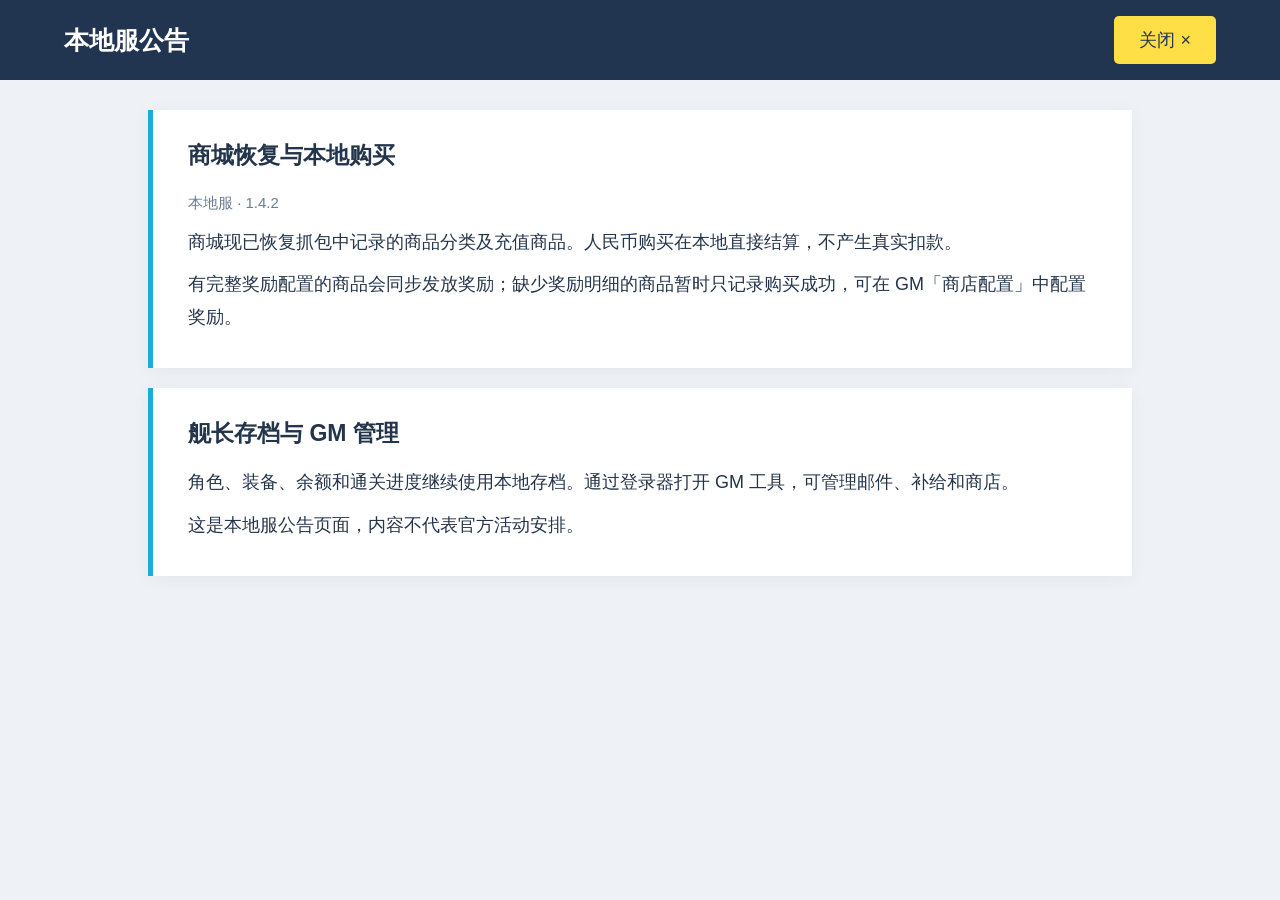
<file: desktop/Resources/announcement.html>
<!doctype html>
<html lang="zh-CN"><head><meta charset="utf-8"><meta name="viewport" content="width=device-width,initial-scale=1"><title>本地服公告</title>
<style>
*{box-sizing:border-box}body{margin:0;background:#eef2f6;color:#24354b;font:18px/1.8 "Microsoft YaHei",sans-serif}header{display:flex;align-items:center;justify-content:space-between;padding:16px 5%;background:#213550;color:white}h1{font-size:25px;margin:0}button{border:0;border-radius:5px;background:#ffde46;padding:8px 25px;color:#26364d;font:inherit;cursor:pointer}main{max-width:1040px;margin:30px auto;padding:0 28px}article{padding:25px 35px;margin-bottom:20px;background:white;border-left:5px solid #1cacdb;box-shadow:0 3px 16px #2135500d}h2{font-size:23px;margin:0 0 12px}p{margin:10px 0}.date{color:#6c7e91;font-size:15px}
</style></head><body>
<header><h1>本地服公告</h1><button id="close" type="button">关闭 ×</button></header>
<main><article><h2>商城恢复与本地购买</h2><div class="date">本地服 · 1.4.2</div><p>商城现已恢复抓包中记录的商品分类及充值商品。人民币购买在本地直接结算，不产生真实扣款。</p><p>有完整奖励配置的商品会同步发放奖励；缺少奖励明细的商品暂时只记录购买成功，可在 GM「商店配置」中配置奖励。</p></article>
<article><h2>舰长存档与 GM 管理</h2><p>角色、装备、余额和通关进度继续使用本地存档。通过登录器打开 GM 工具，可管理邮件、补给和商店。</p><p>这是本地服公告页面，内容不代表官方活动安排。</p></article></main>
<script>
(() => {
  'use strict';
  // The PC SDK publishes jsapiready after registering its native functions.
  // Keep the page self-contained; it must load without a remote JS/CDN request.
  const callbacks = new Map();
  function send(method, data = {}) {
    const frame = document.createElement('iframe');
    frame.hidden = true;
    frame.src = 'uniwebview://' + method + '?callback=bh3LocalCallback&data=' + encodeURIComponent(JSON.stringify(data));
    document.body.appendChild(frame);
    setTimeout(() => frame.remove(), 1000);
  }
  window.bh3LocalCallback = () => {};
  window.miHoYoGameJSSDK = {
    publish(event, data) {
      const name = typeof event === 'string' ? event : event?.event || event?.type;
      (callbacks.get(name) || []).forEach(fn => fn(data));
    },
    subscribe(name, fn) { callbacks.set(name, [...(callbacks.get(name) || []), fn]); },
    invoke: send,
    openInWebview() {}, openInBrowser() {}
  };
  let ready = false;
  function init() { if (ready) return; ready = true; send('init', {retcode:0}); }
  window.miHoYoGameJSSDK.subscribe('jsapiready', init);
  function close() { send('close'); }
  document.getElementById('close').onclick = close;
  document.addEventListener('keydown', e => { if (e.key === 'Escape') close(); });
  window.addEventListener('load', init);
})();
</script></body></html>
</file>
